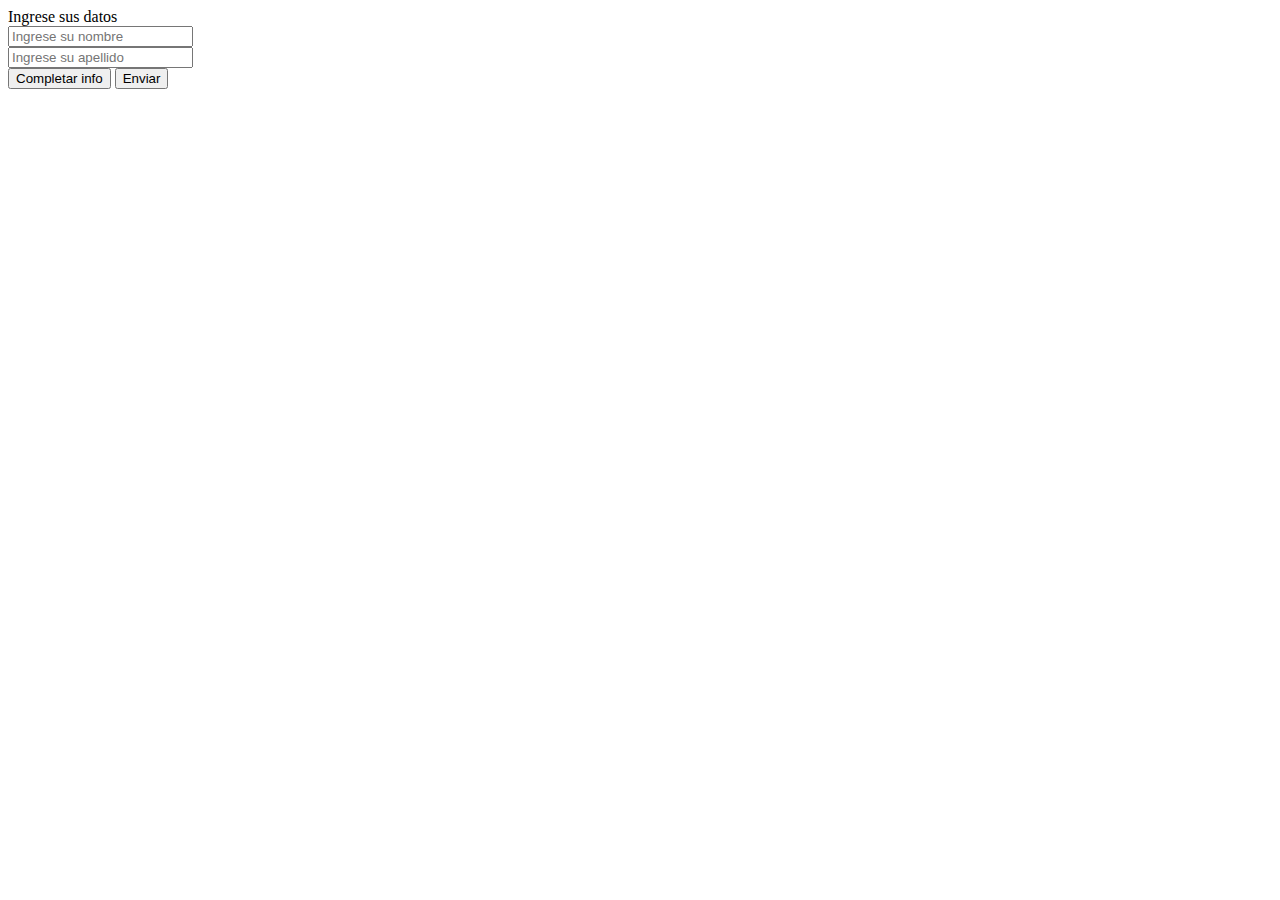
<file: Imágenes/index.html>
<!DOCTYPE html>
<html lang="en">

<head>
    <meta charset="UTF-8">
    <meta http-equiv="X-UA-Compatible" content="IE=edge">
    <meta name="viewport" content="width=device-width, initial-scale=1.0">
    <title>Document</title>
    <link href="https://cdn.jsdelivr.net/npm/bootstrap@5.0.2/dist/css/bootstrap.min.css" rel="stylesheet"
        integrity="sha384-EVSTQN3/azprG1Anm3QDgpJLIm9Nao0Yz1ztcQTwFspd3yD65VohhpuuCOmLASjC" crossorigin="anonymous">
    <script src="./main.js"></script>
</head>

<body>
    <div class="container">
        <div class="row">
            <div class="col col-md-auto">
                <div class="card">
                    <div class="card-header">
                        Ingrese sus datos
                    </div>
                    <div class="card-body">
                        <div class="input-group mb-3">
                            <input type="text" class="form-control" placeholder="Ingrese su nombre"
                                aria-label="Ingrese su nombre" name="nombre" id="inp_nombre">
                        </div>
                        <div class="input-group mb-3">
                            <input type="text" class="form-control" placeholder="Ingrese su apellido"
                                aria-label="Ingrese su apellido" name="apellido" id="inp_apellido">
                        </div>
                        <button id="btn_completar" class="btn btn-primary">Completar info</button>
                        <input type="button" value="Enviar" id="buton_enviar" class="btn btn-primary">
                    </div>
                </div>

            </div>
        </div>
    </div>
    
    <script src="https://cdn.jsdelivr.net/npm/bootstrap@5.0.2/dist/js/bootstrap.bundle.min.js"
        integrity="sha384-MrcW6ZMFYlzcLA8Nl+NtUVF0sA7MsXsP1UyJoMp4YLEuNSfAP+JcXn/tWtIaxVXM"
        crossorigin="anonymous"></script>
</body>

</html>
</file>
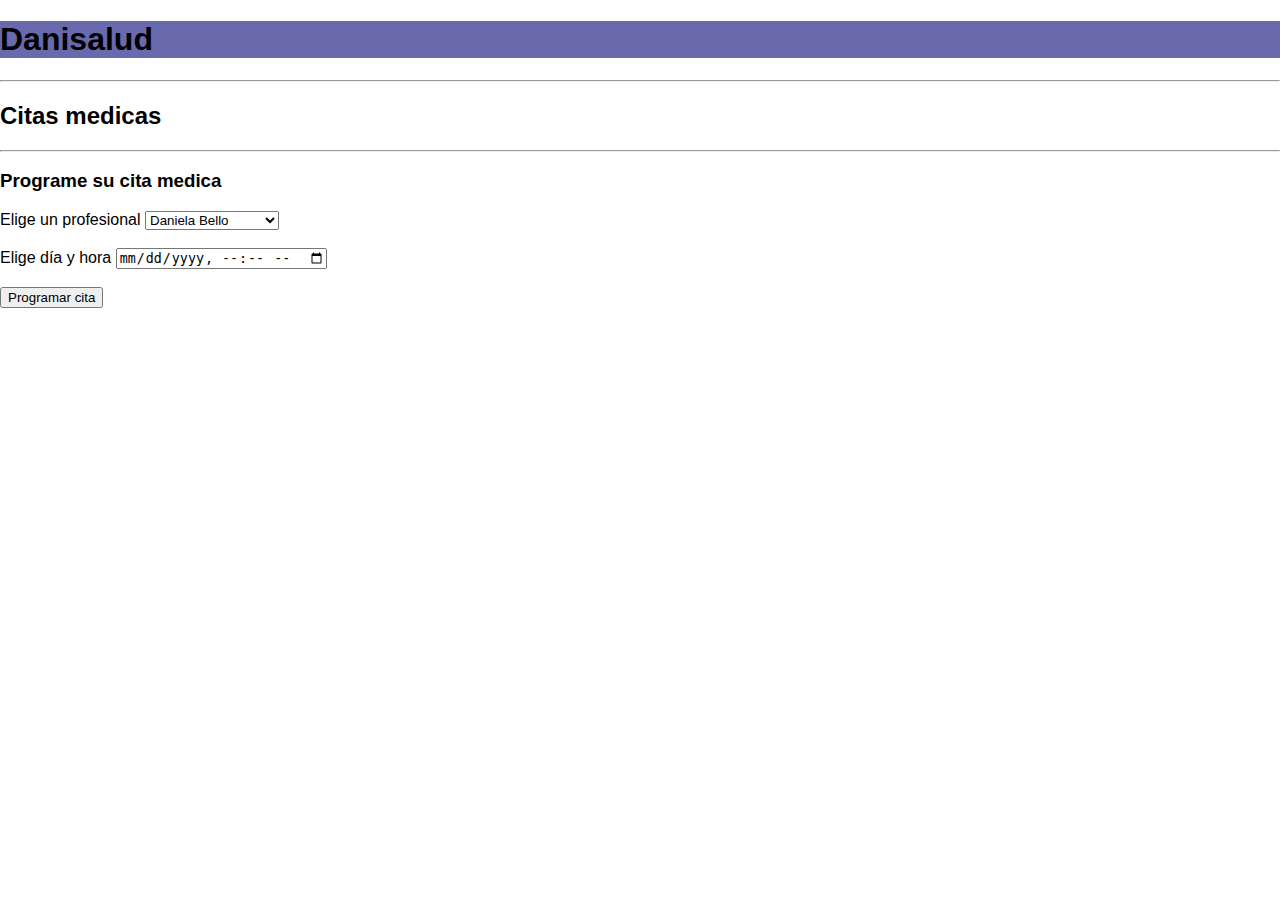
<file: Pagina salud/index.html>
<!DOCTYPE html>
<html lang="en">
<head>
    <meta charset="UTF-8">
    <meta http-equiv="X-UA-Compatible" content="IE=edge">
    <meta name="viewport" content="width=device-width, initial-scale=1.0">
    <title>Citas medicas</title>
    <link rel="stylesheet" href="style.css">
</head>
<body>
    <div class="home">
        <h1>Danisalud</h1>
    </div>
    <hr>
    <div>
        <h2>Citas medicas</h2>
    </div>
    <hr>    
    <Div>
        <h3>Programe su cita medica</h3>
    </Div>

    <div>
    <form action="">
        <label for="profesional">Elige un profesional</label>
        <select name="profesional" id="profesional">
            <option>Daniela Bello</option>
            <option>Camilo Salamanca</option>
            <option>Inés Cadena</option>
            <option>Maritza Cardona</option>
            <option>Sally Salamanca</option>
        </select>
        <br>
        <br>
        <label for="datetime-local">Elige día y hora</label>
        <input id="datetime-local" type="datetime-local">
        <br>
        <br>
        <input type="submit" value="Programar cita">
    </form>
    </div>
</body>
</html>
</file>
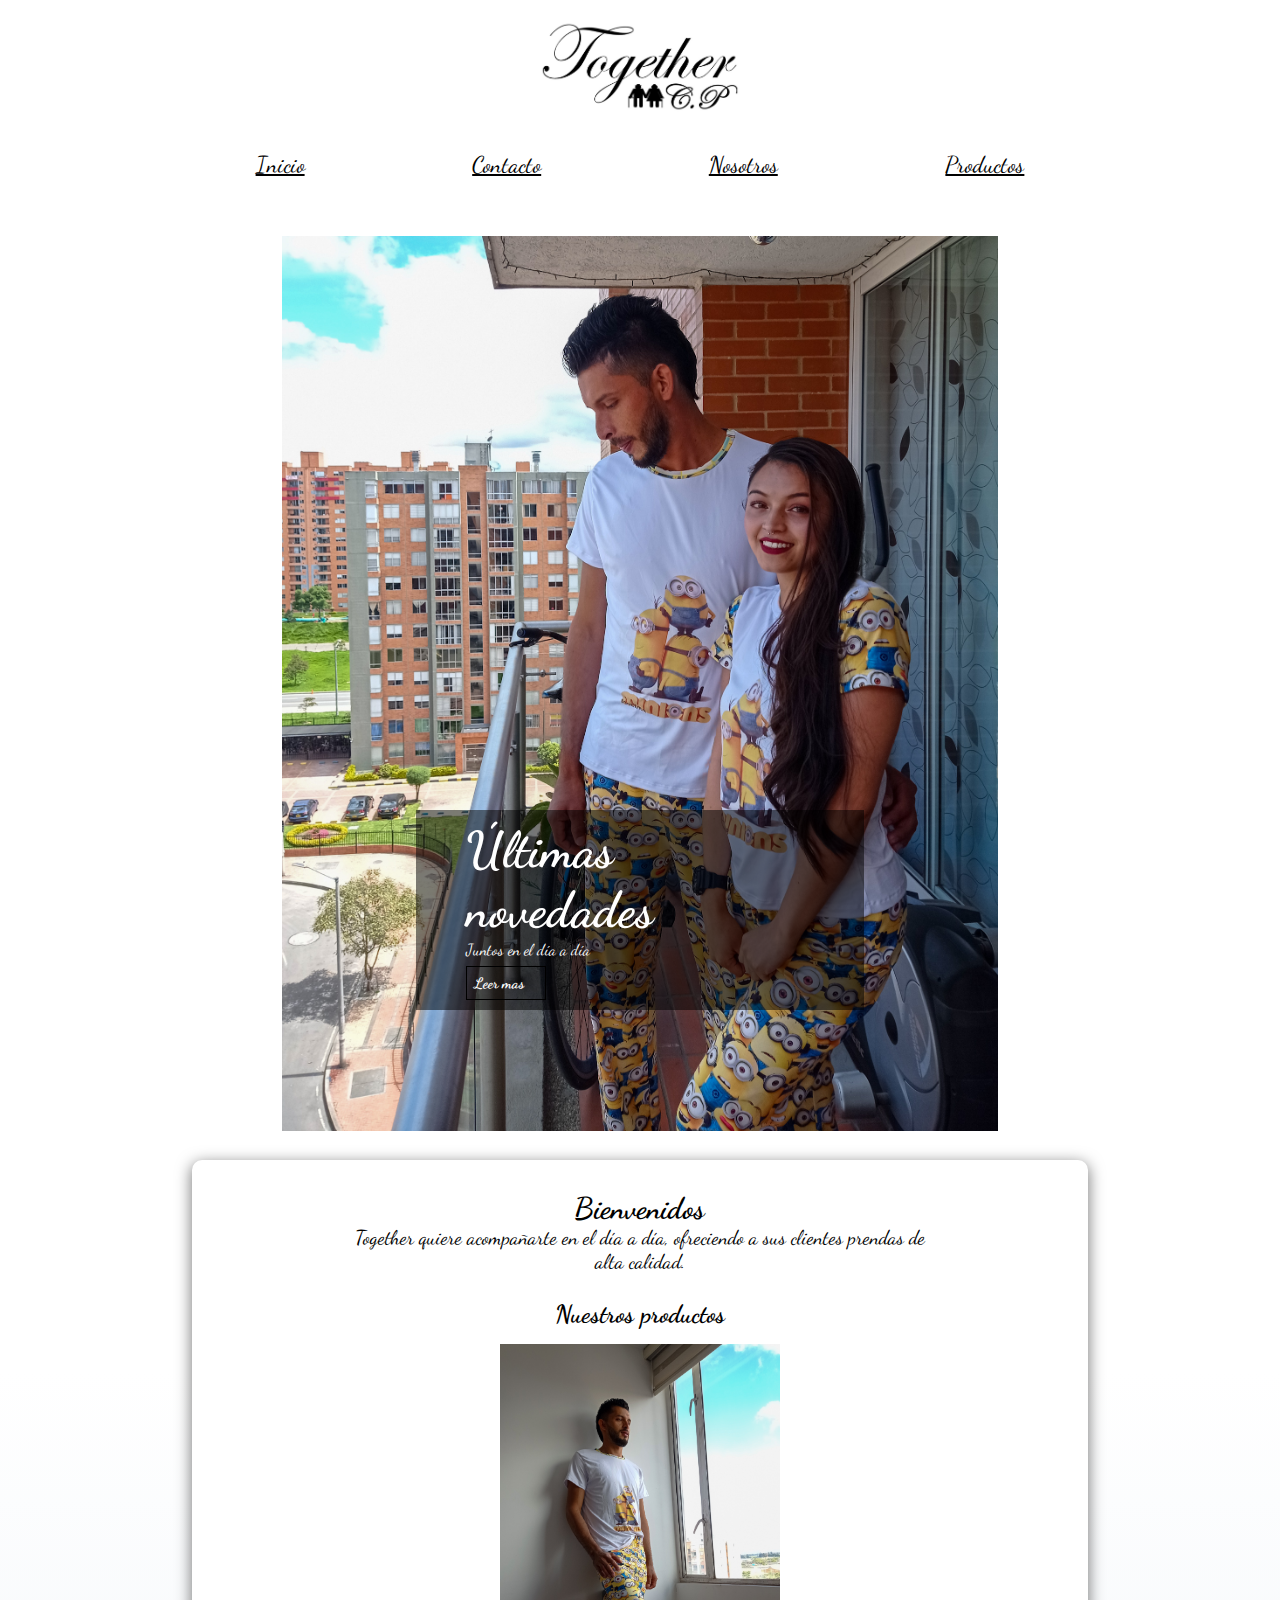
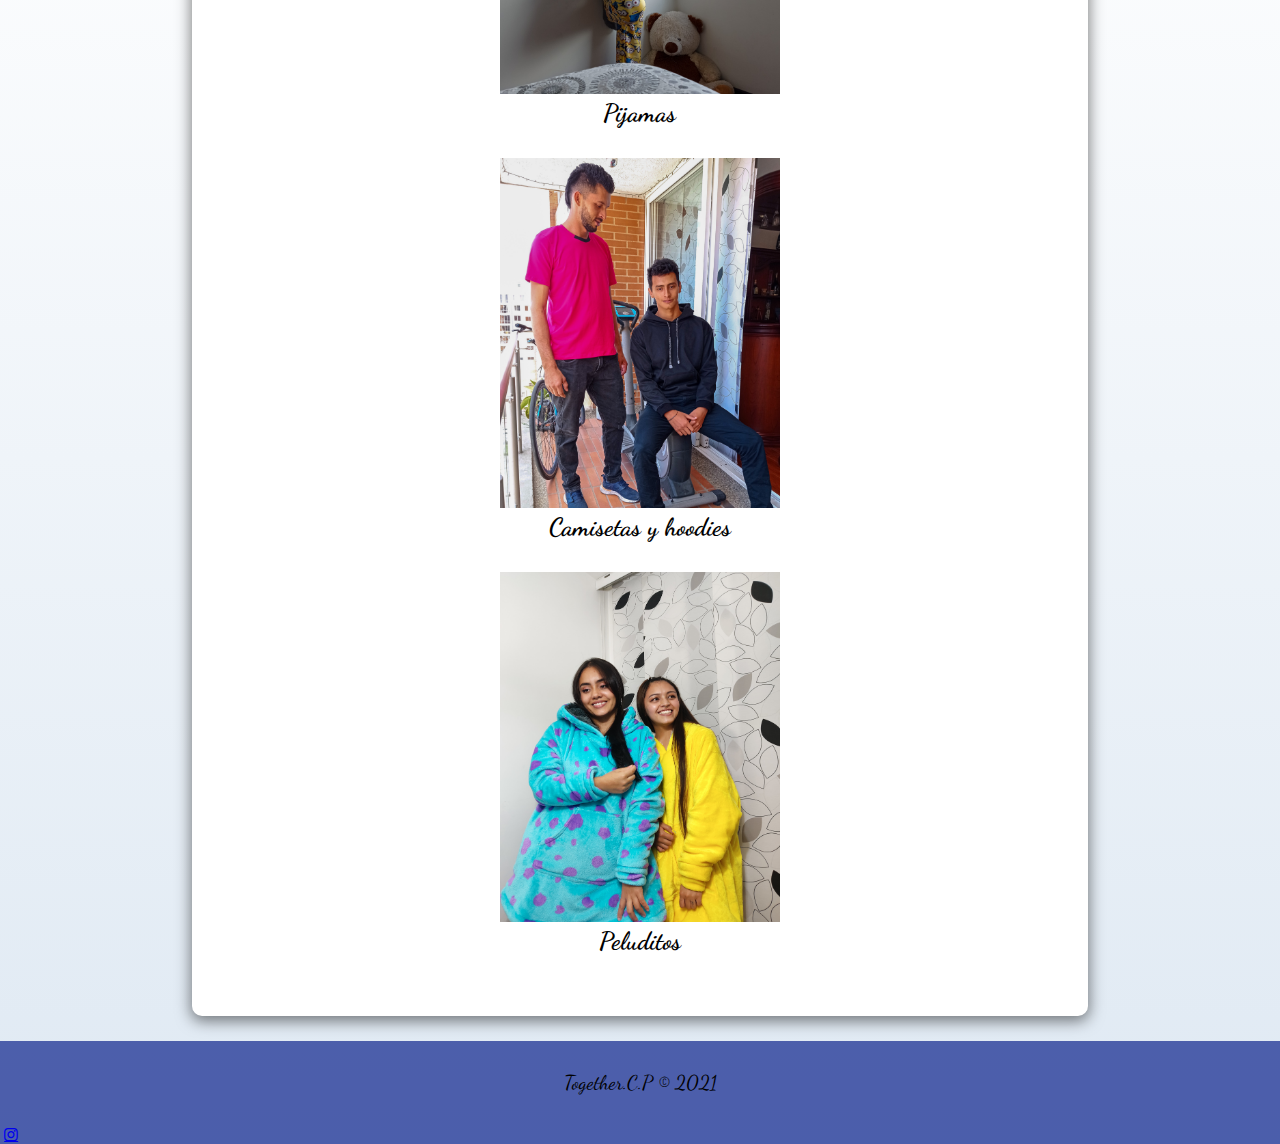
<file: Together.C.P/index.html>
<!DOCTYPE html>
<html lang="en">
<head>
    <meta charset="UTF-8">
    <meta http-equiv="X-UA-Compatible" content="IE=edge">
    <meta name="viewport" content="width=device-width, initial-scale=1.0">
    <title>Inicio</title>
    <link rel="stylesheet" href="/Together.C.P/css/style.css">
    <link rel="stylesheet" href="/Together.C.P/css/fontello.css">
</head>
<body>
    <header>
        <img src="/Together.C.P/imagenes/logo.jpg" alt="Logo Together.C.P">
    </header>
    
    <div class="contenedor_menu">
        <nav class="menu">
            <a href="#">Inicio</a>
            <a href="#">Contacto</a>
            <a href="#">Nosotros</a>
            <a href="#">Productos</a>
        </nav>
    </div>


    <main>
        <section id="banner">
            <img src="/Together.C.P/imagenes/c.jpg" alt="Ultimas Novedades">
            <div class="contenedor">
                <h2>Últimas novedades</h2>
                <p>Juntos en el día a día</p>
                <a href="novedades.html"><strong>Leer mas</strong></a>
            </div>
        </section>
        
        <section class="sombra">
            <section id="bienvenidos">
                <h2>Bienvenidos</h2>
                <p>
                Together quiere acompañarte en el día a día, 
                ofreciendo a sus clientes prendas de alta calidad.
                </p>
            </section>

            <section id="blog">
                <h3>Nuestros productos</h3>
                <div class="contenedor">
                    <article>
                        <a href="pijamas.html"><img src="/Together.C.P/imagenes/111.jpg" alt="Pijamas together"></a>
                        <h4 class="subtitulo">Pijamas</h4>
                     </article>
                    <article>
                        <a href="camisetas.html"><img src="/Together.C.P/imagenes/v.jpg" alt="Camisetas y hoodies"></a>
                        <h4 class="subtitulo">Camisetas y hoodies</h4>
                    </article>
                    <article>
                        <a href="#"><img src="/Together.C.P/imagenes/Nueva publicación .jpg" alt="Peluditos"></a>
                        <h4 class="subtitulo">Peluditos</h4>
                    </article>
                </div>
            </section>
        </section>
    </main>
    
    <footer id="footer">
        <div>
            <p>Together.C.P &copy; 2021</p>
            <div class="sociales">
                <a class="facebook-squared" href="#"></a>
                <a class="icon-instagram" href="#"></a>
                <a href="#"></a>
                <a href="#"></a>
            </div>
        </div>    
    
    </footer>
</body>
</html>
</file>
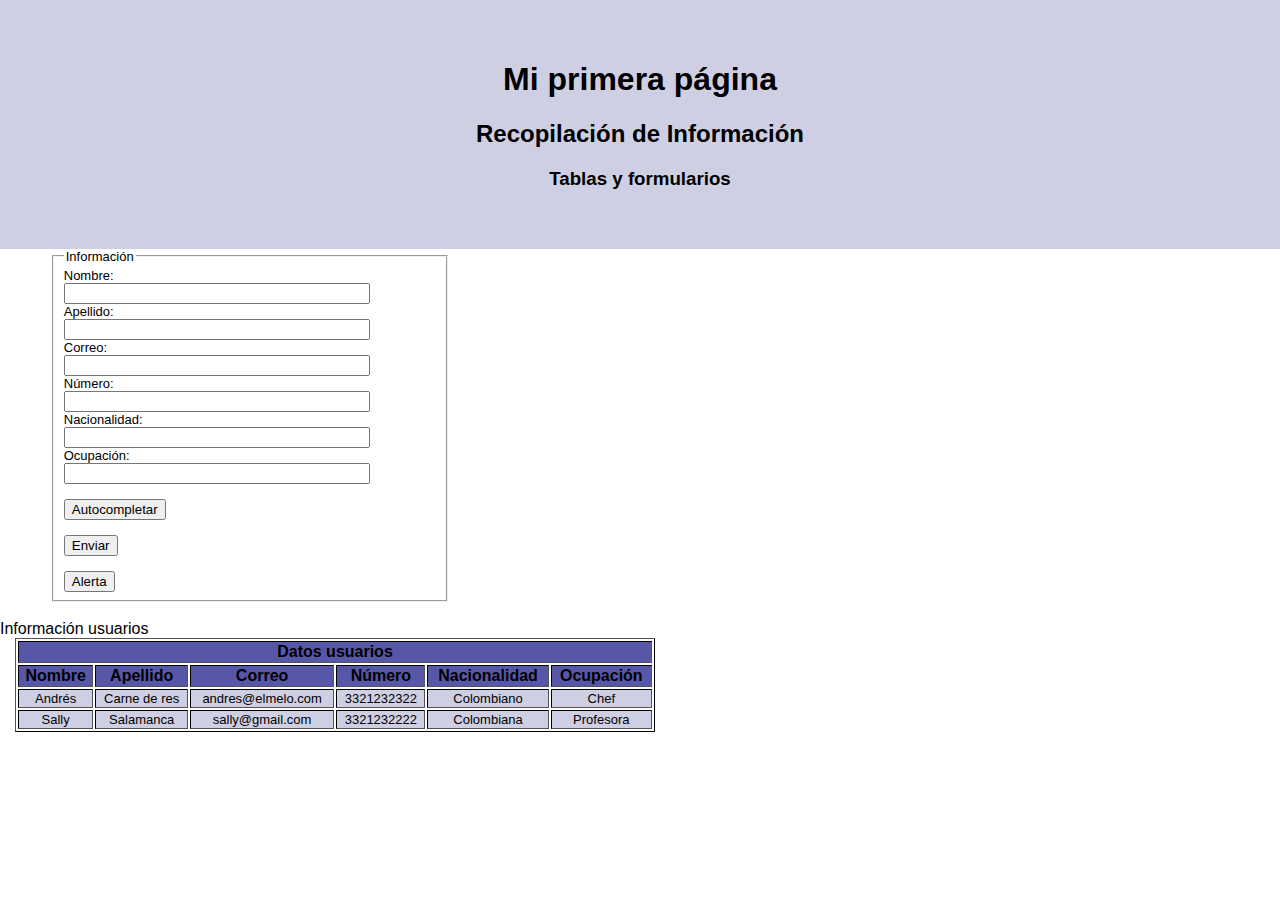
<file: Pagina salud/Cam.html>
<!DOCTYPE html>
<html lang="en" dir="ltr">

  <head>
    <meta charset="utf-8">
    <title>Citas</title>
    <link rel="stylesheet" href="./estilo.css">
    <script src="main.js"></script>
  </head>

  <body>

    <div class="box">
    <h1 class="tittle">Mi primera página</h1>

      <h2 class="tittle">Recopilación de Información</h2>
      
      <h3 class="tittle">Tablas y formularios</h3>
    </div>

      <form action="">
        <fieldset>
          <Legend>Información</Legend>
          Nombre:<br>
          <input type="text" name="Nombre" class="input" id="id_nombre"><br>
          Apellido:<br>
          <input type="text"name="Apellido" class="input" id="id_apellido"><br>
          Correo:<br>
          <input type="mail" name="Correo" class="input" id="id_correo"><br>
          Número:<br>
          <input type="text" name="Número" class="input" id="id_numero"><br>
          Nacionalidad:<br>
          <input type="text" name="Nacionalidad" class="input" id="id_nacionalidad"><br>
          Ocupación:<br>
          <input type="text" name="Ocupación" class="input" id="id_ocupacion"><br>
          <br>
          <input type="button" value="Autocompletar" class="button" id="id_autocompletar"><br>
          <br>
          <input type="button" value="Enviar" class="button" id="id_enviar"><br>
          <br>
          <input type="button" value="Alerta" class="button" id="id_alerta">
        </fieldset>
      </form>
      <br>
      <div>
        <table border="1" id="id_tabla">
          <label>Información usuarios</label>
          <br>
            <thead>
              <tr>
                <th colspan="6">Datos usuarios</th>
              </tr>
              <tr>
                <th>Nombre</th>
                <th>Apellido</th>
                <th>Correo</th>
                <th>Número</th>
                <th>Nacionalidad</th>
                <th>Ocupación</th>
              </tr>
            </thead>

            <tbody id="id_tbody">
              <tr>
                <td>Andrés</td>
                <td>Carne de res</td>
                <td>andres@elmelo.com</td>
                <td>3321232322</td>
                <td>Colombiano</td>
                <td>Chef</td>
              </tr>
            </tbody>

            <tbody>
              <tr>
                <td>Sally</td>
                <td>Salamanca</td>
                <td>sally@gmail.com</td>
                <td>3321232222</td>
                <td>Colombiana</td>
                <td>Profesora</td>
              </tr>
            </tbody>

            <tfoot id="id_tfoot">

            </tfoot>
        </table>
      </div>

  </body>
</html>
</file>
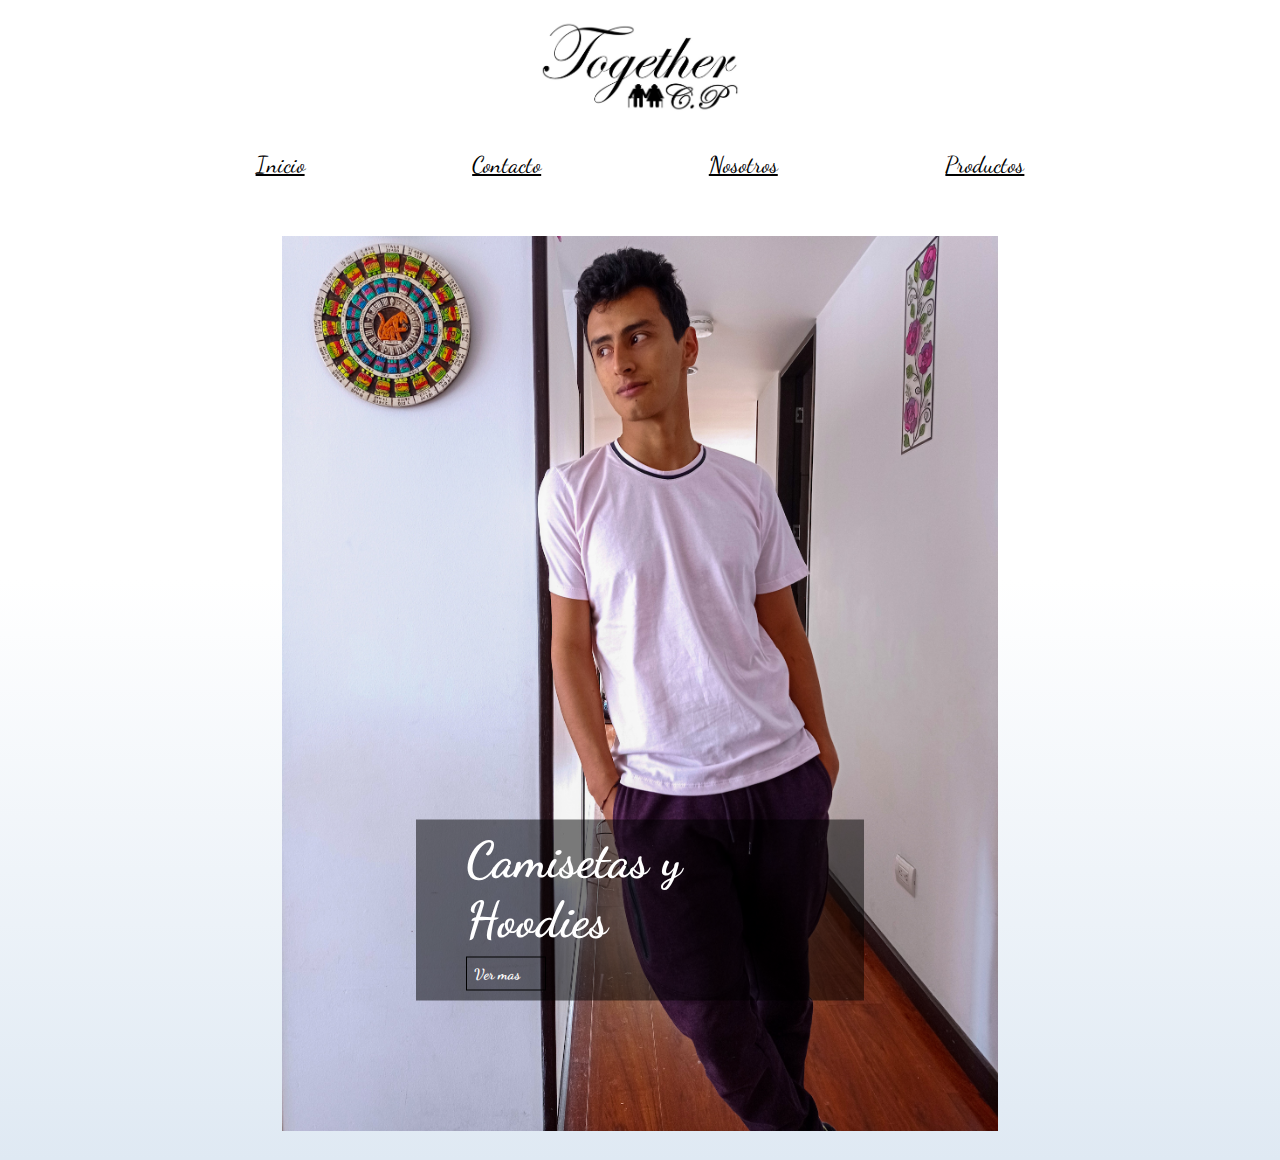
<file: Together.C.P/camisetas.html>
<!DOCTYPE html>
<html lang="en">
<head>
    <meta charset="UTF-8">
    <meta http-equiv="X-UA-Compatible" content="IE=edge">
    <meta name="viewport" content="width=device-width, initial-scale=1.0">
    <title>Camisetas y hoodies</title>
    <link rel="stylesheet" href="/Together.C.P/css/fontello.css">
    <link rel="stylesheet" href="/Together.C.P/css/style.css">
</head>
<body>
    <header>
        <img src="/Together.C.P/imagenes/logo.jpg" alt="Logo Together.C.P">
    </header>
    
    <div class="contenedor_menu">
        <nav class="menu">
            <a href="#">Inicio</a>
            <a href="#">Contacto</a>
            <a href="#">Nosotros</a>
            <a href="#">Productos</a>
        </nav>
    </div>

    <main>
        <section id="banner">
            <img src="/Together.C.P/imagenes/4.jpg" alt="">
            <div class="contenedor">
                <h2>Camisetas y Hoodies</h2>
                <a href="#"><strong>Ver mas</strong></a>
            </div>
        </section>
    </main>
</body>
</html>
</file>
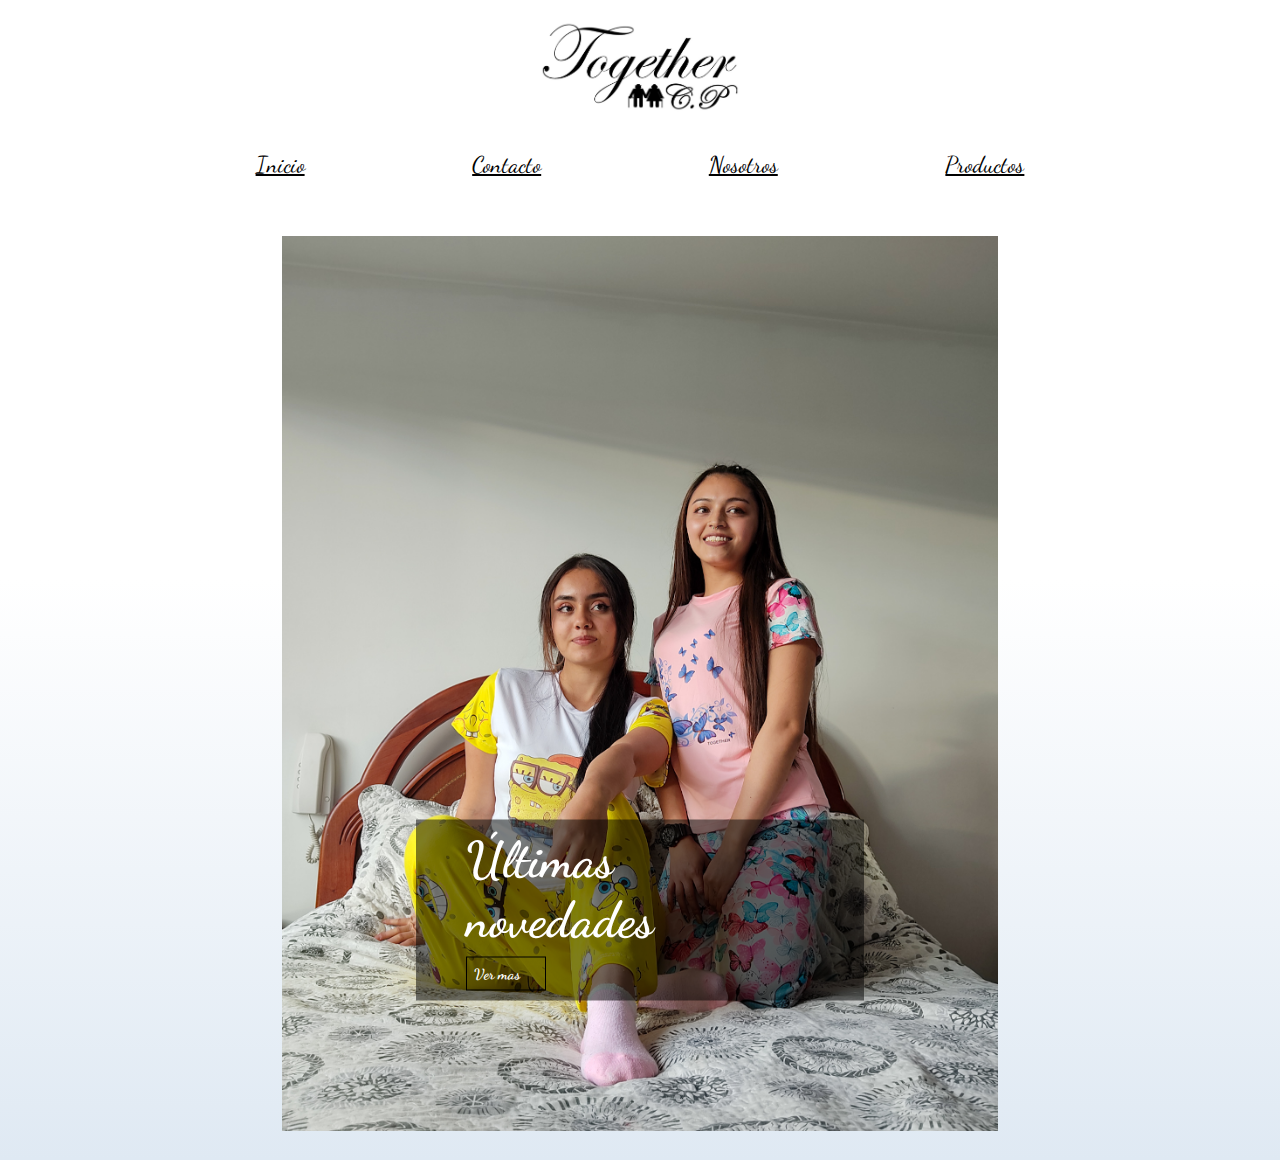
<file: Together.C.P/novedades.html>
<!DOCTYPE html>
<html lang="en">
<head>
    <meta charset="UTF-8">
    <meta http-equiv="X-UA-Compatible" content="IE=edge">
    <meta name="viewport" content="width=device-width, initial-scale=1.0">
    <title>Novedades</title>
    <link rel="stylesheet" href="/Together.C.P/css/style.css">
    <link rel="stylesheet" href="/Together.C.P/css/fontello.css">
</head>
<body>
    <header>
        <img src="/Together.C.P/imagenes/logo.jpg" alt="Logo Together.C.P">
    </header>
    
    <div class="contenedor_menu">
        <nav class="menu">
            <a href="#">Inicio</a>
            <a href="#">Contacto</a>
            <a href="#">Nosotros</a>
            <a href="#">Productos</a>
        </nav>
    </div>

    <main>
        <section id="banner">
            <img src="/Together.C.P/imagenes/1625628174328.jpg" alt="">
            <div class="contenedor">
                <h2>Últimas novedades</h2>
                <a href="#"><strong>Ver mas</strong></a>
            </div>
        </section>
    </main>
    
</body>
</html>
</file>
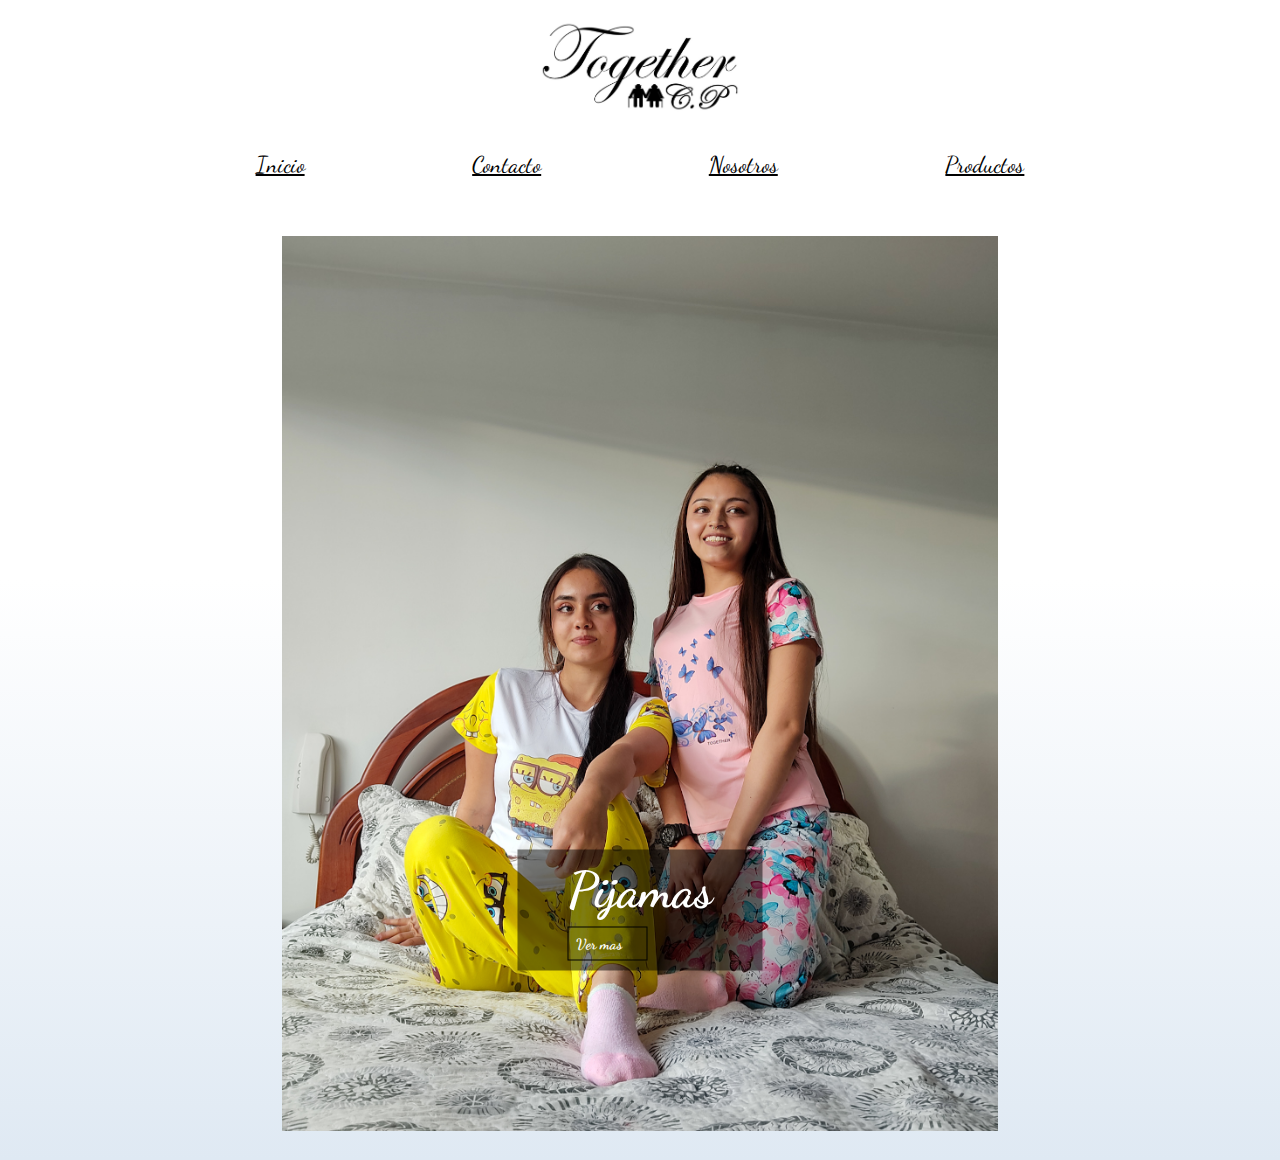
<file: Together.C.P/pijamas.html>
<!DOCTYPE html>
<html lang="en">
<head>
    <meta charset="UTF-8">
    <meta http-equiv="X-UA-Compatible" content="IE=edge">
    <meta name="viewport" content="width=device-width, initial-scale=1.0">
    <title>Pijamas</title>
    <link rel="stylesheet" href="/Together.C.P/css/style.css">
    <link rel="stylesheet" href="/Together.C.P/css/fontello.css">
</head>
<body>
    <header>
        <img src="/Together.C.P/imagenes/logo.jpg" alt="Logo Together.C.P">
    </header>
    
    <div class="contenedor_menu">
        <nav class="menu">
            <a href="#">Inicio</a>
            <a href="#">Contacto</a>
            <a href="#">Nosotros</a>
            <a href="#">Productos</a>
        </nav>
    </div>

    <main>
        <section id="banner">
            <img src="/Together.C.P/imagenes/1625628174328.jpg" alt="">
            <div class="contenedor">
                <h2>Pijamas</h2>
                <a href="#"><strong>Ver mas</strong></a>
            </div>
        </section>
    </main>
    
</body>
</html>
</file>
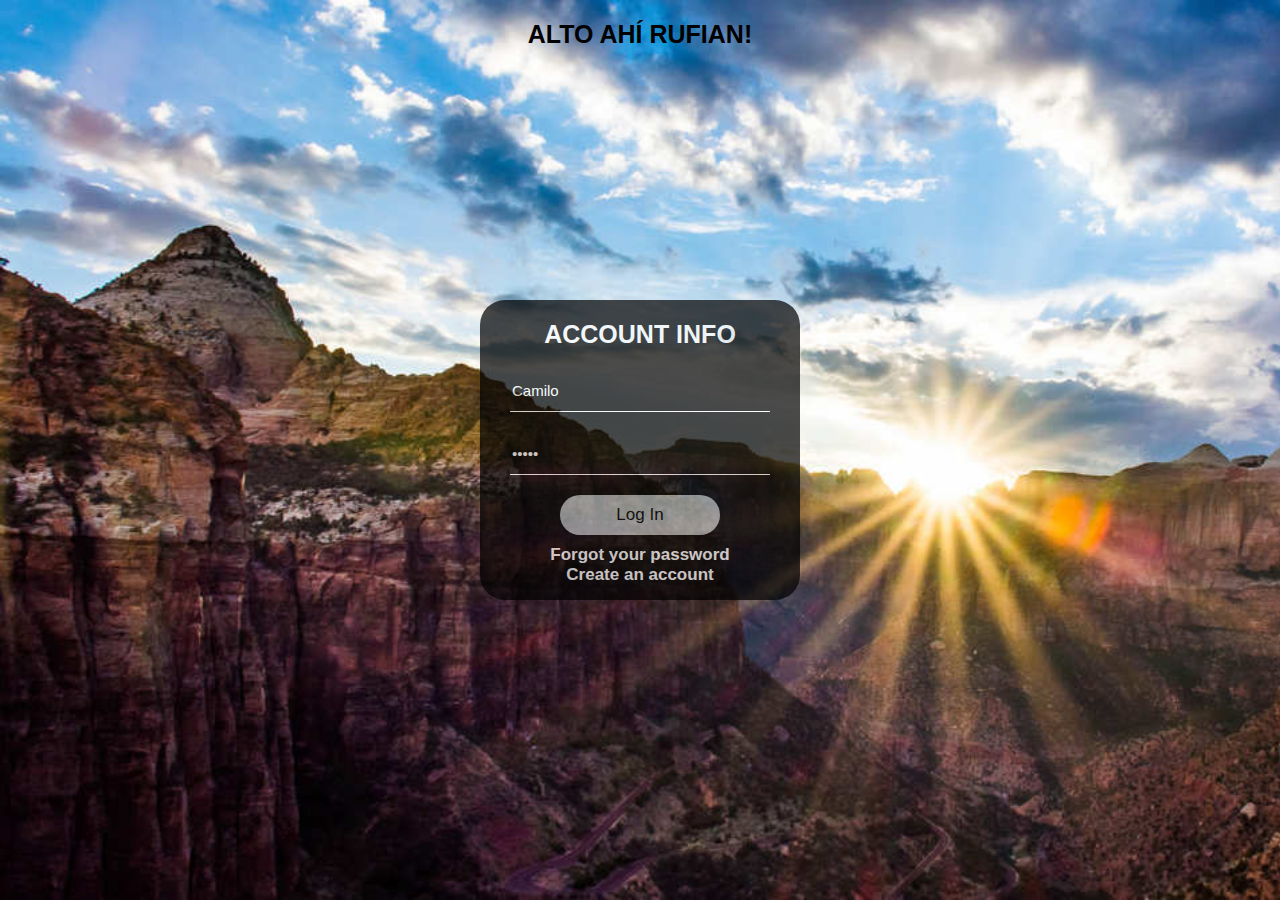
<file: Proyectos/Login/Login.html>
<!DOCTYPE html>
<html lang="en">
<head>
    <meta charset="UTF-8">
    <meta http-equiv="X-UA-Compatible" content="IE=edge">
    <meta name="viewport" content="width=device-width, initial-scale=1.0">
    <title>Login</title>
    <link rel="stylesheet" href="loginstyle.css">

</head>
<body>
    <form action="" class="box" name="login">
        <h1>Account info</h1>
        <input type="text" placeholder="Username" value="Camilo" name="usernameInput" id="usernameInput">
        <input type="password" placeholder="Password" value="12345" name="passwordInput" id="passwordInput">
        <input type="button" value="Log In" id="logInButton">
        <a href="#">Forgot your password</a><br>
        <a href="#">Create an account</a>
    </form>
<script src="main.js"></script>
</body>
</html>
</file>
<file: Pagina salud/style.css>
html {
    font-family: 'Lucida Sans', 'Lucida Sans Regular', 'Lucida Grande', 'Lucida Sans Unicode', Geneva, Verdana, sans-serif;
}

body {
    margin: 0%;
    padding: 0%;
}
.home {
    margin: 0%;
    padding: 0%;
    background-color: rgb(105, 105, 173);
}
</file>
<file: Together.C.P/css/style.css>
@import url('https://fonts.googleapis.com/css2?family=Dancing+Script:wght@500&family=Raleway:wght@200&display=swap');@import url(menu.css);
@import url(banner.css);
@import url(blog.css);
@import url(footer.css);

* {
    margin: 0;
    padding: 0;
    box-sizing: border-box;
}

body {
    font-family: 'Dancing Script', cursive;
    background-image: linear-gradient(to top, #DFE9F3 0%, white 50%);
}


header {
    text-align: center;
    padding-top: 20px;
    padding-bottom: 10px;

}

header img {
    width: 200px;
}

section {
    width: 70%;
    margin: 10px 15% 25px 15%;
}

.sombra {
    -webkit-box-shadow: 0px 4px 15px 1px rgba(0,0,0,0.51);
    -moz-box-shadow: 0px 4px 15px 1px rgba(0,0,0,0.51);
    box-shadow: 0px 4px 15px 1px rgba(0,0,0,0.51);
background-color: white;
padding: 20px;
border-radius: 10px;
}

#bienvenidos {
    text-align: center;
}

#bienvenidos h2 {
    font-size: 30px;
}

#bienvenidos p {
    font-size: 20px;
}
</file>
<file: Together.C.P/css/fontello.css>
@font-face {
  font-family: 'fontello';
  src: url('../font/fontello.eot?55478424');
  src: url('../font/fontello.eot?55478424#iefix') format('embedded-opentype'),
       url('../font/fontello.woff2?55478424') format('woff2'),
       url('../font/fontello.woff?55478424') format('woff'),
       url('../font/fontello.ttf?55478424') format('truetype'),
       url('../font/fontello.svg?55478424#fontello') format('svg');
  font-weight: normal;
  font-style: normal;
}
/* Chrome hack: SVG is rendered more smooth in Windozze. 100% magic, uncomment if you need it. */
/* Note, that will break hinting! In other OS-es font will be not as sharp as it could be */
/*
@media screen and (-webkit-min-device-pixel-ratio:0) {
  @font-face {
    font-family: 'fontello';
    src: url('../font/fontello.svg?55478424#fontello') format('svg');
  }
}
*/
[class^="icon-"]:before, [class*=" icon-"]:before {
  font-family: "fontello";
  font-style: normal;
  font-weight: normal;
  speak: never;

  display: inline-block;
  text-decoration: inherit;
  width: 1em;
  margin-right: .2em;
  text-align: center;
  /* opacity: .8; */

  /* For safety - reset parent styles, that can break glyph codes*/
  font-variant: normal;
  text-transform: none;

  /* fix buttons height, for twitter bootstrap */
  line-height: 1em;

  /* Animation center compensation - margins should be symmetric */
  /* remove if not needed */
  margin-left: .2em;

  /* you can be more comfortable with increased icons size */
  /* font-size: 120%; */

  /* Font smoothing. That was taken from TWBS */
  -webkit-font-smoothing: antialiased;
  -moz-osx-font-smoothing: grayscale;

  /* Uncomment for 3D effect */
  /* text-shadow: 1px 1px 1px rgba(127, 127, 127, 0.3); */
}

.icon-adult:before { content: '\e800'; } /* '' */
.icon-menu:before { content: '\f0c9'; } /* '' */
.icon-instagram:before { content: '\f16d'; } /* '' */
.icon-facebook-squared:before { content: '\f308'; } /* '' */
</file>
<file: Pagina salud/estilo.css>
html {
    font-family: Verdana, Geneva, Tahoma, sans-serif;
}

body { 
    margin: 0%;
    padding: 0%;
}

.box {
    background-color: rgb(106, 106, 167, 0.322);
    padding: 40px 0 40px 0;
}

.tittle {
    text-align: center;
}

form {
    margin: 0 0 0 50px;
    font-size: 13px;
    width: 400px;
}

table {
    margin: 0 15px 0 15px;
    border-color: black;
    width: 50%;
    text-align: center
}

thead {
    border-color: black;
    background-color: rgb(87, 87, 170);
}

tbody {
    background-color: rgba(106, 106, 167, 0.322);
    font-size: 13px;
}

.input{
    width: 80%;
}

.button:hover {
    background-color: rgba(3, 3, 3, 0.411);
}
</file>
<file: Proyectos/Login/loginstyle.css>
body {
    margin: 0;
    padding: 0;
    font-family: Helvetica;
    background-image: url('/Imágenes/a.jpg');
    background-attachment: fixed;
    background-size: cover;
}

.box {
    width: 320px;
    height: 300px;
    background: black;
    opacity: 0.7;
    color: white;
    border-radius: 25px;
    font-weight: bold;
    text-align: center;
    position: absolute;
    top: 50%;
    left: 50%;
    transform: translate(-50%, -50%);
}

.box:hover {
    opacity: 0.9;
}

h1 { 
    margin: 20px;
    font-size: 25px;
    text-align: center;
    text-transform: uppercase;
}

.box input { 
    width: 80%;
    margin-bottom: 20px;
    margin: 20px auto;
    display: block;
}

.box input[type="text"], .box input[type="password"]{
    border: none;
    border-bottom: 1px solid white;
    background: transparent;
    outline: none;
    height: 40px;
    color: white;
    font-size: 15px;
}

.box input[type="button"]{
    border: none;
    outline: none;
    height: 40px;
    border-radius: 25px;
    background: rgb(173, 179, 179);
    font-size: 17px;
    padding: 1px 20px;
    margin: 10px auto;
    width: 50%;
}

.box input[type="button"]:hover{
    background: rgba(90, 90, 90, 0.534);
}

.box a {
    text-decoration: none;
    font-size: 17px;
    color: white;
    line-height: 20px;
}

.box a:hover {
    color: blue;
}
</file>
